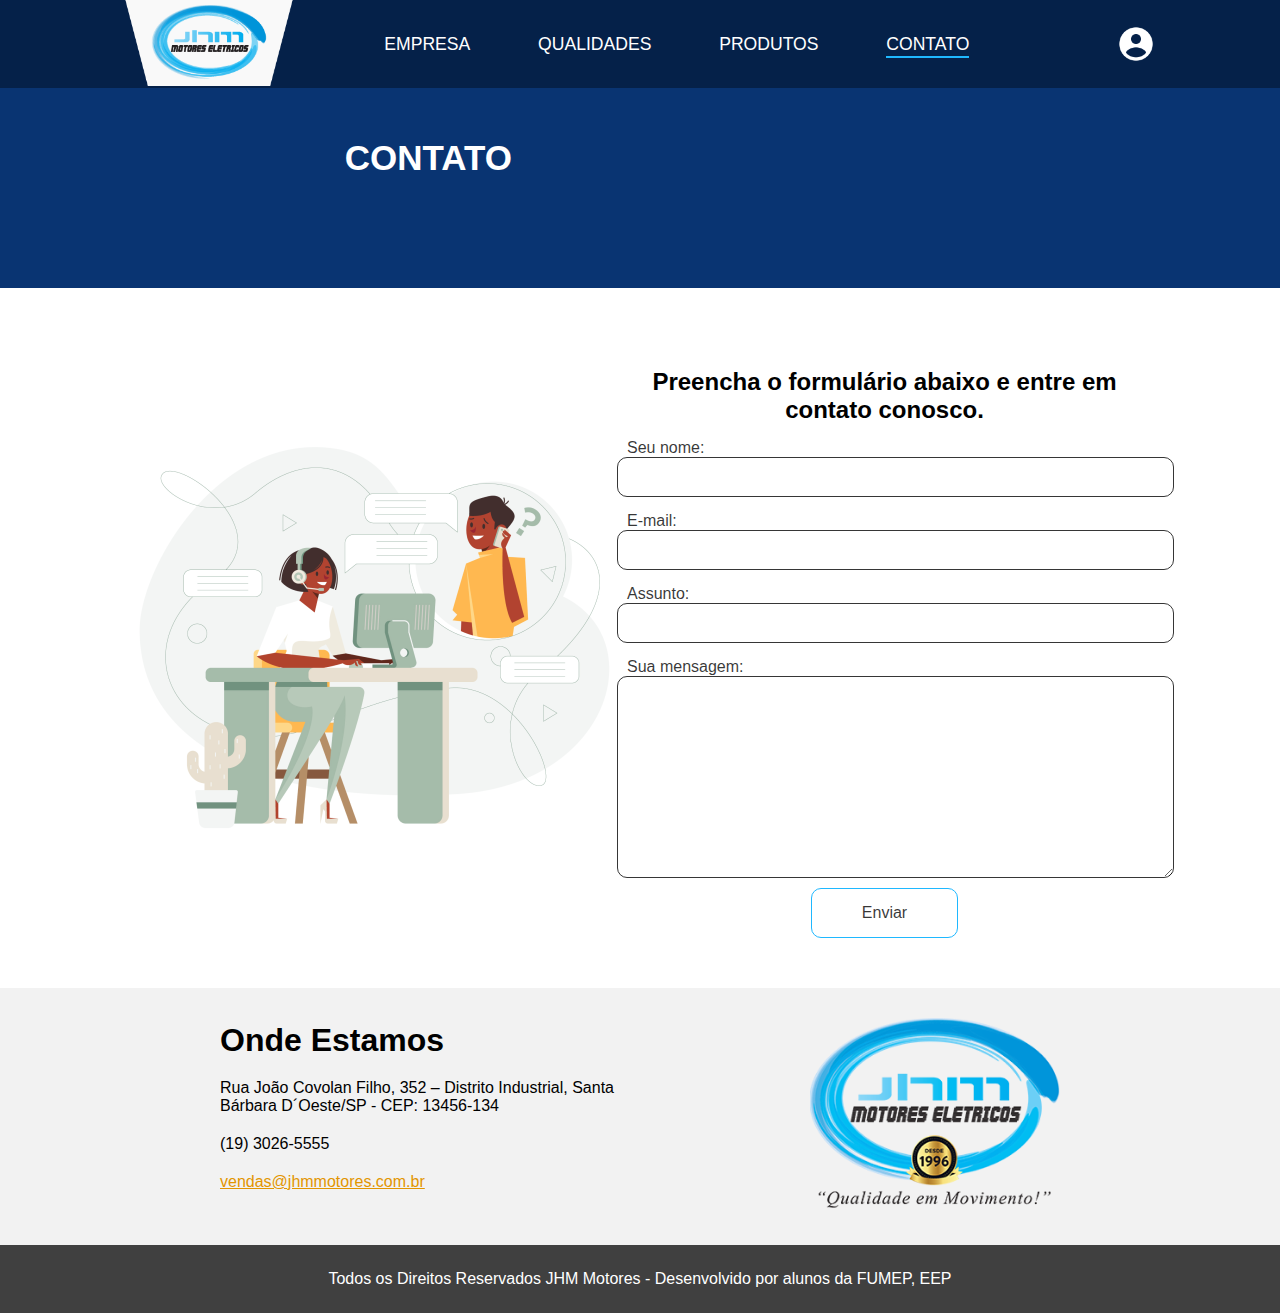
<file: contato.html>
<!DOCTYPE html>
<html lang="pt-br">
<head>
    <meta charset="UTF-8">
    <meta name="viewport" content="width=device-width, initial-scale=1.0">
    <link rel="shortcut icon" href="assets/img/jhm-icon.ico" type="image/x-icon">
    <link rel="stylesheet" href="assets/css/contato.css">
    <title>JHM | QUALIDADES</title>
</head>
<body>
    <header>
        <nav class="nav-bar">
            <div class="logo">
                <a href="homepage.html"><img src="assets/img/jhm-logo-branco.png" alt="Logo JHM"></a>
            </div>

            <div class="nav-list">
                <ul>
                    <li class="nav-item"><a href="empresa.html" class="nav-link">EMPRESA</a></li>
                    <li class="nav-item"><a href="qualidade.html" class="nav-link">QUALIDADES</a></li>
                    <li class="nav-item"><a href="produtos.html" class="nav-link">PRODUTOS</a></li>
                    <li class="nav-item" id="ativo"><a href="contato.html" class="nav-link">CONTATO</a></li>
                </ul>
            </div>

            <input type="checkbox" name="" id="menu-hamburguer" onclick="menuAparecer()">

            <label for="menu-hamburguer">
                <div id="menu-icon">
                    <span class="hamburguer"></span>
                </div>
            </label>

            <div class="nav-profile">
                <a href="minhaconta.html"><img src="assets/img/perfil.png" alt="Perfil"></a>
            </div>
        </nav>

        <div class="menu-mobile">
            <div class="nav-profile">
                <a href="minhaconta.html"><img src="assets/img/perfil.png" alt="Perfil"></a>
            </div>
            
            <ul>
                <li class="nav-item"><a href="empresa.html" class="nav-link">EMPRESA</a></li>
                <li class="nav-item"><a href="qualidade.html" class="nav-link">QUALIDADES</a></li>
                <li class="nav-item"><a href="produtos.html" class="nav-link">PRODUTOS</a></li>
                <li class="nav-item"><a href="contato.html" class="nav-link">CONTATO</a></li>
            </ul>
        </div>
    </header>
    <section class="secao-head-pagina">
        <div class="secao-linha-branca">
            <h1>CONTATO</h1>
            <hr>
            <p>Fale com a JHM Motores</p>
        </div>
        <div class="secao-linha-azul">
            <hr>
        </div>
    </section>
    <main>
        <div id="imagem-div">
            <img src="assets/img/desenhocontato.png" alt="Desenho Contato">
        </div>
        <div class="container">
            <div id="container-titulo">
                <h2>Preencha o formulário abaixo e entre em contato conosco.</h2>
            </div>
            <div id="container-inputs">
                <form action="#" method="get">
                    <p class="form-group">
                        <label for="iname" class="form-label">Seu nome:</label>
                        <input type="text" name="name" id="iname" class="form-input" required>
                    </p>
                    <p class="form-group">
                        <label for="iemail" class="form-label">E-mail:</label>
                        <input type="email" name="email" id="iemail" class="form-input" required>
                    </p>
                    <p class="form-group">
                        <label for="iassunto" class="form-label">Assunto:</label>
                        <input type="text" name="assunto" id="iassunto" class="form-input" required>
                    </p>
                    <p class="form-group">
                        <label for="imsg" class="form-label">Sua mensagem:</label>
                        <textarea name="msg" id="imsg" cols="30" rows="10" class="form-input"></textarea>
                    </p>
                </form>
            </div>
            <div id="container-buttom">
                <a href="#"><input type="button" value="Enviar"></a>
            </div>
        </div>
    </main>
    <footer>
        <section class="footer-grid">
            <div class="footer-grid-onde">
                <h2>Onde Estamos</h2>
                <p>Rua João Covolan Filho, 352 – Distrito Industrial, Santa Bárbara D´Oeste/SP - CEP: 13456-134</p>
                <p>(19) 3026-5555</p>
                <p><a href="mailto:vendas@jhmmotores.com.br">vendas@jhmmotores.com.br</a></p>
            </div>
            <div class="footer-grid-img">
                <img src="assets/img/jhm-logo-96.png" alt="Logo JHM Motores">
            </div>
        </section>
        <div class="direitos">
            <p class="direitos-p">Todos os Direitos Reservados  JHM Motores - Desenvolvido por alunos da <a href="">FUMEP, EEP</a></p>
        </div>
    </footer>
    <script src="assets/js/script.js"></script>
</body>
</html>
</file>
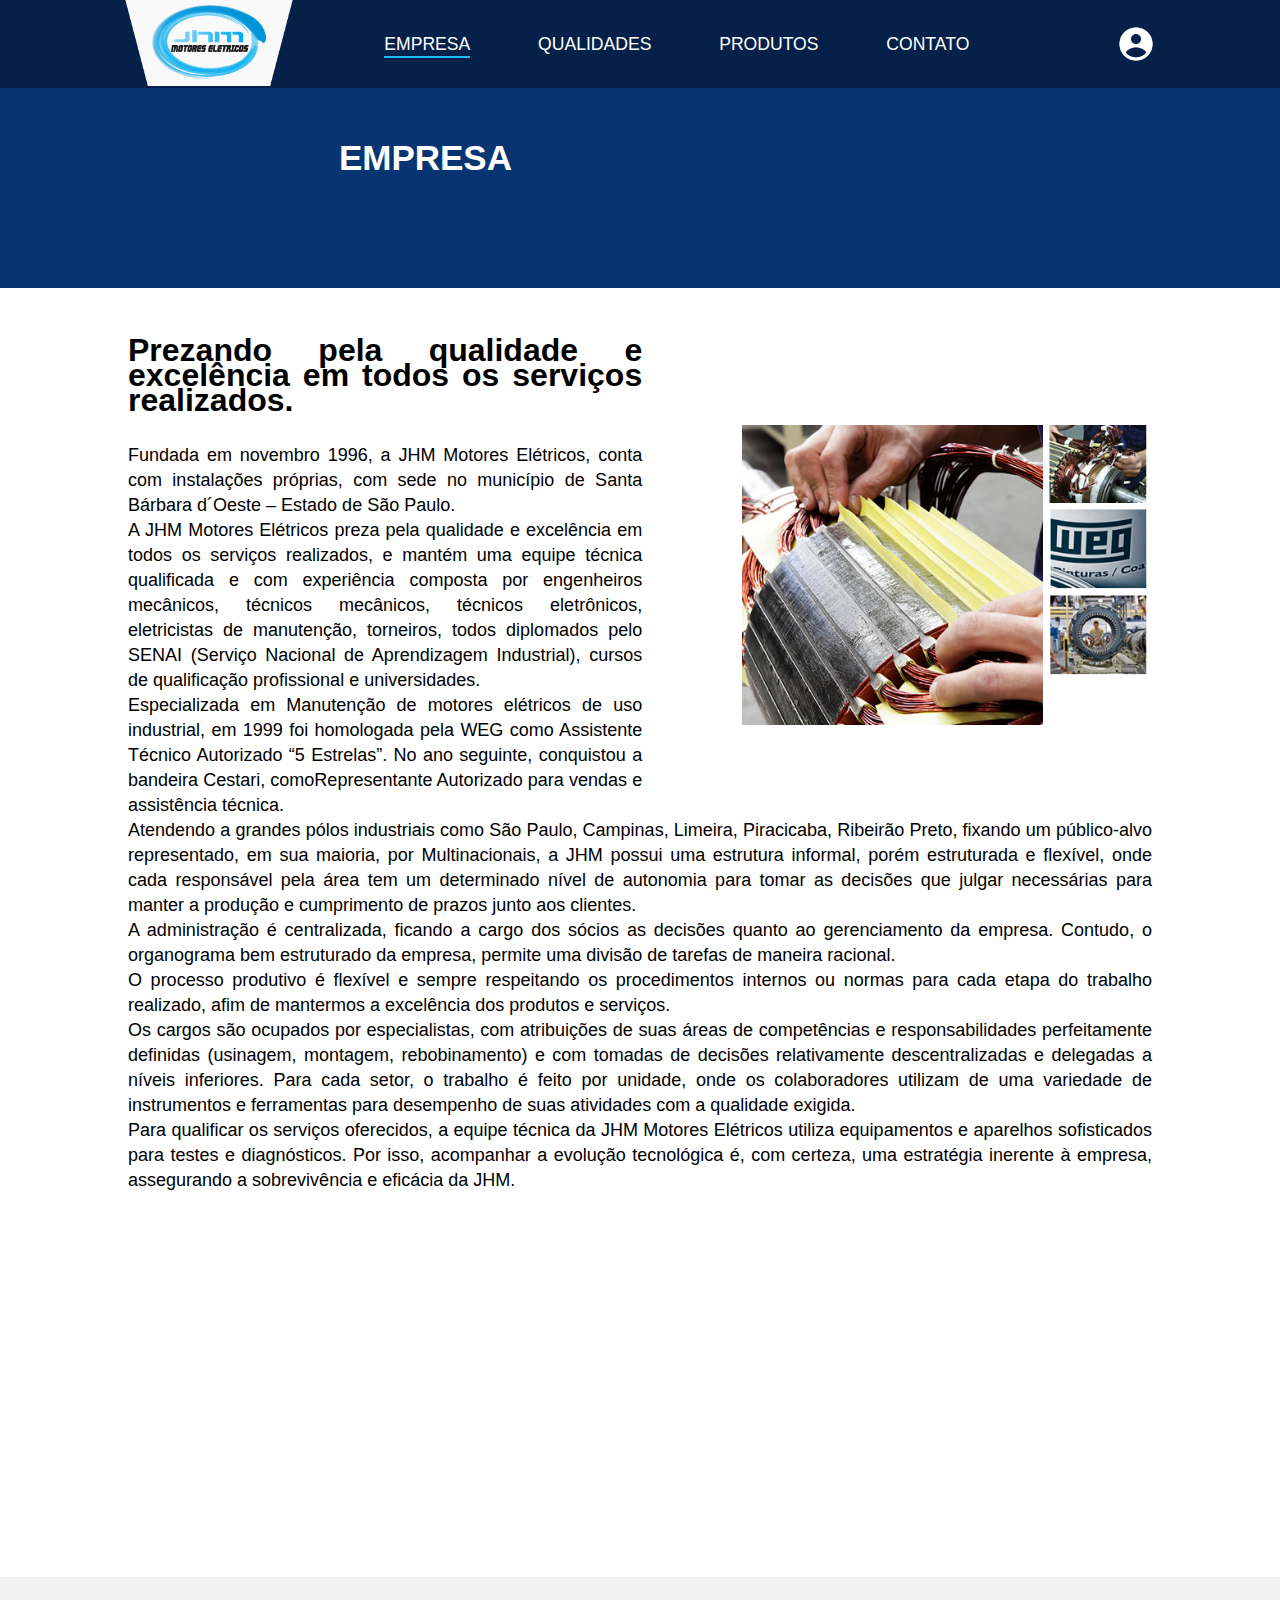
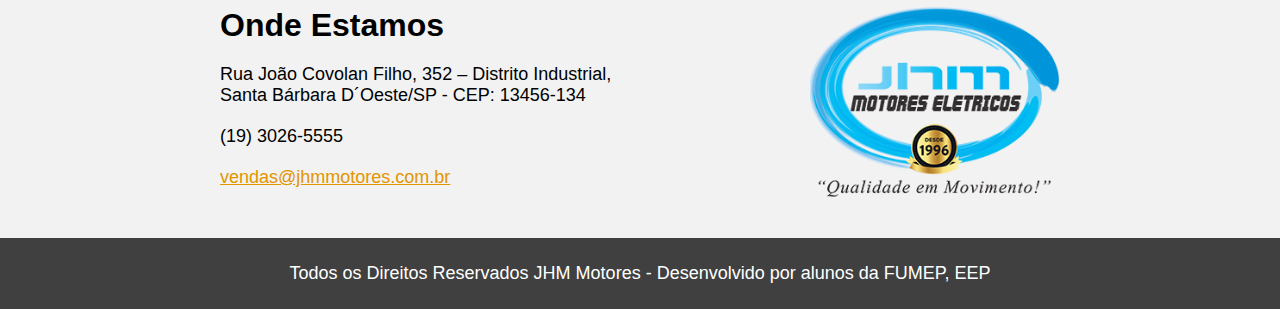
<file: empresa.html>
<!DOCTYPE html>
<html lang="pt-br">
<head>
    <meta charset="UTF-8">
    <meta name="viewport" content="width=device-width, initial-scale=1.0">
    <link rel="shortcut icon" href="assets/img/jhm-icon.ico" type="image/x-icon">
    <link rel="stylesheet" href="assets/css/empresa.css">
    <title>JHM | EMPRESA</title>
</head>
<body>
    <header>
        <nav class="nav-bar">
            <div class="logo">
                <a href="homepage.html"><img src="assets/img/jhm-logo-branco.png" alt="Logo JHM"></a>
            </div>

            <div class="nav-list">
                <ul>
                    <li class="nav-item" id="ativo"><a href="empresa.html" class="nav-link">EMPRESA</a></li>
                    <li class="nav-item"><a href="qualidade.html" class="nav-link">QUALIDADES</a></li>
                    <li class="nav-item"><a href="produtos.html" class="nav-link">PRODUTOS</a></li>
                    <li class="nav-item"><a href="contato.html" class="nav-link">CONTATO</a></li>
                </ul>
            </div>

            <input type="checkbox" name="" id="menu-hamburguer" onclick="menuAparecer()">

            <label for="menu-hamburguer">
                <div id="menu-icon">
                    <span class="hamburguer"></span>
                </div>
            </label>

            <div class="nav-profile">
                <a href="minhaconta.html"><img src="assets/img/perfil.png" alt="Perfil"></a>
            </div>
        </nav>

        <div class="menu-mobile">
            <div class="nav-profile">
                <a href="minhaconta.html"><img src="assets/img/perfil.png" alt="Perfil"></a>
            </div>
            
            <ul>
                <li class="nav-item"><a href="empresa.html" class="nav-link">EMPRESA</a></li>
                <li class="nav-item"><a href="qualidade.html" class="nav-link">QUALIDADES</a></li>
                <li class="nav-item"><a href="produtos.html" class="nav-link">PRODUTOS</a></li>
                <li class="nav-item"><a href="contato.html" class="nav-link">CONTATO</a></li>
            </ul>
        </div>
    </header>
    <section class="secao-head-pagina">
        <div class="secao-linha-branca">
            <h1>EMPRESA</h1>
            <hr>
            <p>Qualidade e Excelência em Serviços</p>
        </div>
        <div class="secao-linha-azul">
            <hr>
        </div>
    </section>
    <main>
        <section class="container">
            <div class="txt-img">
                <div class="txt1">
                    <h2>Prezando pela qualidade e excelência em todos os serviços realizados.</h2>
                    <p>Fundada em novembro 1996, a JHM Motores Elétricos, conta com instalações próprias, com sede no município de Santa Bárbara d´Oeste – Estado de São Paulo.</p>
                    <p>A JHM Motores Elétricos preza pela qualidade e excelência em todos os serviços realizados, e mantém uma equipe técnica qualificada e com experiência composta por engenheiros mecânicos, técnicos mecânicos, técnicos eletrônicos, eletricistas de manutenção, torneiros, todos diplomados pelo SENAI (Serviço Nacional de Aprendizagem Industrial), cursos de qualificação profissional e universidades.</p>
                    <p>Especializada em Manutenção de motores elétricos de uso industrial, em 1999 foi homologada pela WEG como Assistente Técnico Autorizado “5 Estrelas”. No ano seguinte, conquistou a bandeira Cestari, comoRepresentante Autorizado para vendas e assistência técnica.</p>
                </div>

                <div class="img">
                    <img src="assets/img/foto-com-miniaturas.jpg" alt="Foto motor com miniatura">
                </div>
            </div>
            <div class="txt2">
                <p>Atendendo a grandes pólos industriais como São Paulo, Campinas, Limeira, Piracicaba, Ribeirão Preto, fixando um público-alvo representado, em sua maioria, por Multinacionais, a JHM possui uma estrutura informal, porém estruturada e flexível, onde cada responsável pela área tem um determinado nível de autonomia para tomar as decisões que julgar necessárias para manter a produção e cumprimento de prazos junto aos clientes.</p>
                <p>A administração é centralizada, ficando a cargo dos sócios as decisões quanto ao gerenciamento da empresa. Contudo, o organograma bem estruturado da empresa, permite uma divisão de tarefas de maneira racional.</p>
                <p>O processo produtivo é flexível e sempre respeitando os procedimentos internos ou normas para cada etapa do trabalho realizado, afim de mantermos a excelência dos produtos e serviços.</p>
                <p>Os cargos são ocupados por especialistas, com atribuições de suas áreas de competências e responsabilidades perfeitamente definidas (usinagem, montagem, rebobinamento) e com tomadas de decisões relativamente descentralizadas e delegadas a níveis inferiores. Para cada setor, o trabalho é feito por unidade, onde os colaboradores utilizam de uma variedade de instrumentos e ferramentas para desempenho de suas atividades com a qualidade exigida.</p>
                <p>Para qualificar os serviços oferecidos, a equipe técnica da JHM Motores Elétricos utiliza equipamentos e aparelhos sofisticados para testes e diagnósticos. Por isso, acompanhar a evolução tecnológica é, com certeza, uma estratégia inerente à empresa, assegurando a sobrevivência e eficácia da JHM.</p>
            </div>
        </section>

        <div class="googlemaps">
            <iframe src="https://www.google.com/maps/embed?pb=!1m14!1m8!1m3!1d14716.555500289469!2d-47.3778458!3d-22.7602269!3m2!1i1024!2i768!4f13.1!3m3!1m2!1s0x94c89c047dd71085%3A0x413c290a58824b9f!2sJHM%20Motores%20El%C3%A9tricos!5e0!3m2!1spt-BR!2sbr!4v1700877346878!5m2!1spt-BR!2sbr" width="80%" height="300" style="border:0;" allowfullscreen="" loading="lazy" referrerpolicy="no-referrer-when-downgrade"></iframe>
        </div>

    </main>
    <footer>
        <section class="footer-grid">
            <div class="footer-grid-onde">
                <h2>Onde Estamos</h2>
                <p>Rua João Covolan Filho, 352 – Distrito Industrial, Santa Bárbara D´Oeste/SP - CEP: 13456-134</p>
                <p>(19) 3026-5555</p>
                <p><a href="mailto:vendas@jhmmotores.com.br">vendas@jhmmotores.com.br</a></p>
            </div>
            <div class="footer-grid-img">
                <img src="assets/img/jhm-logo-96.png" alt="Logo JHM Motores">
            </div>
        </section>
        <div class="direitos">
            <p class="direitos-p">Todos os Direitos Reservados  JHM Motores - Desenvolvido por alunos da <a href="">FUMEP, EEP</a></p>
        </div>
    </footer>
    <script src="assets/js/script.js"></script>
</body>
</html>
</file>
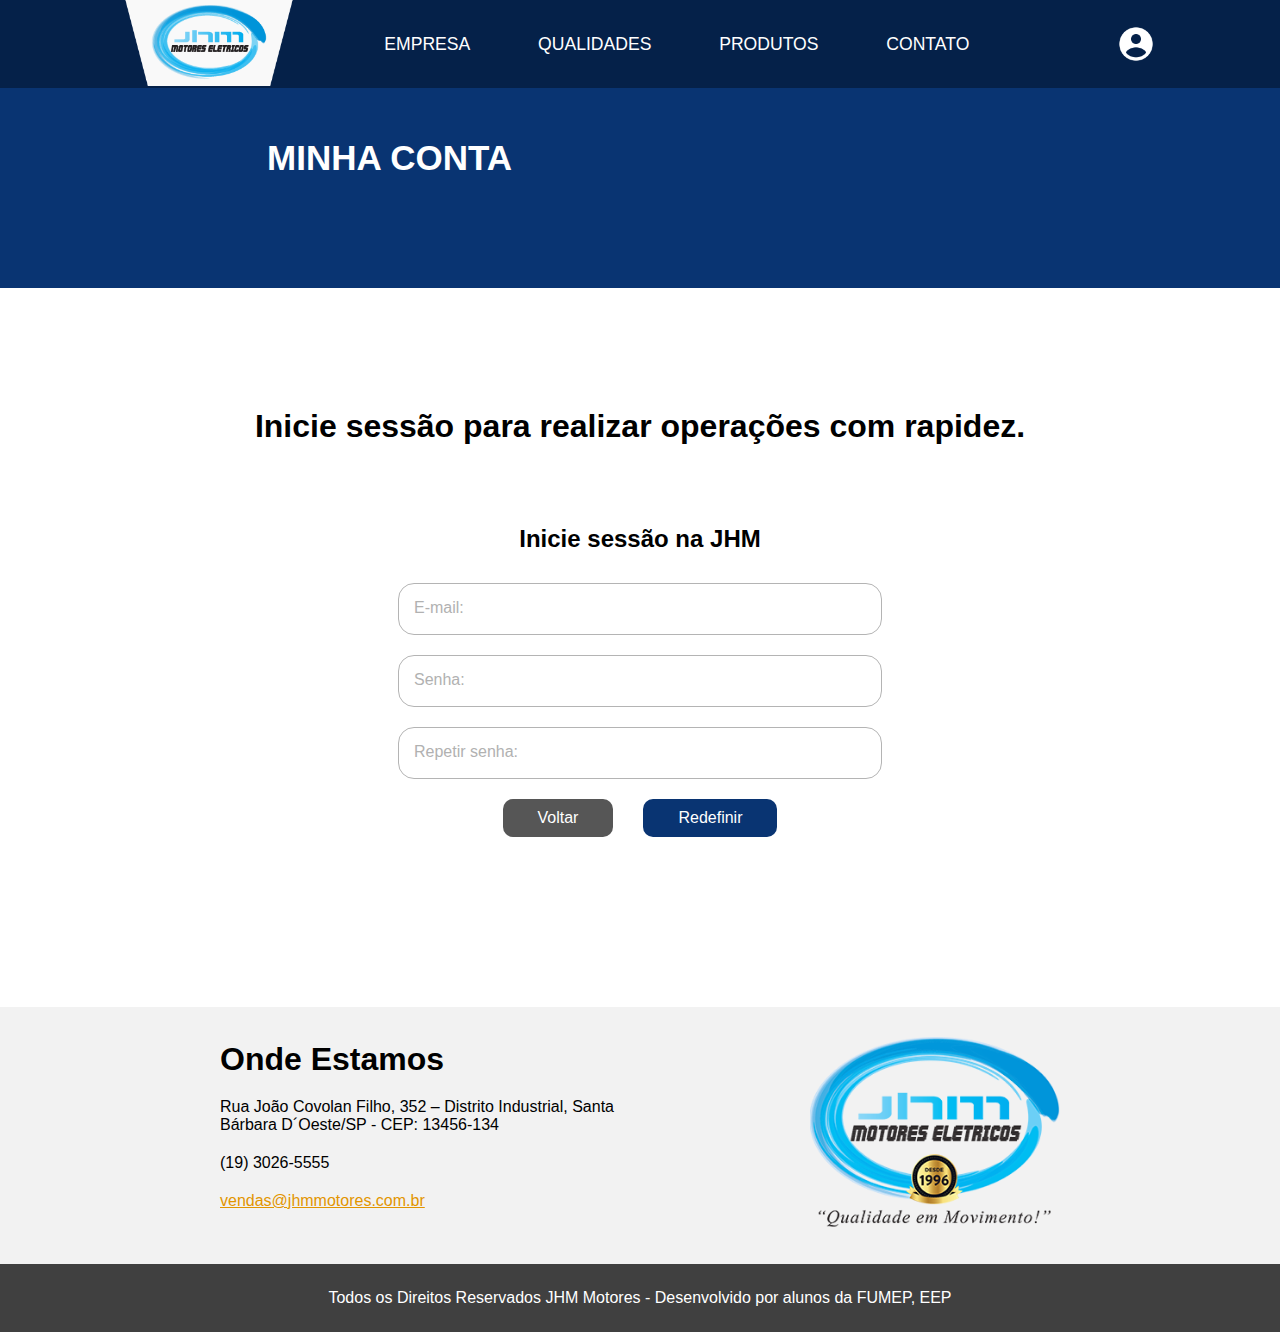
<file: esqueci-senha.html>
<!DOCTYPE html>
<html lang="pt-br">
<head>
    <meta charset="UTF-8">
    <meta name="viewport" content="width=device-width, initial-scale=1.0">
    <link rel="shortcut icon" href="assets/img/jhm-icon.ico" type="image/x-icon">
    <link rel="stylesheet" href="assets/css/iniciar-sessao.css">
    <title>JHM | MINHA CONTA</title>
</head>
<body>
    <header>
        <nav class="nav-bar">
            <div class="logo">
                <a href="homepage.html"><img src="assets/img/jhm-logo-branco.png" alt="Logo JHM"></a>
            </div>

            <div class="nav-list">
                <ul>
                    <li class="nav-item"><a href="empresa.html" class="nav-link">EMPRESA</a></li>
                    <li class="nav-item"><a href="qualidade.html" class="nav-link">QUALIDADES</a></li>
                    <li class="nav-item"><a href="produtos.html" class="nav-link">PRODUTOS</a></li>
                    <li class="nav-item"><a href="contato.html" class="nav-link">CONTATO</a></li>
                </ul>
            </div>

            <input type="checkbox" name="" id="menu-hamburguer" onclick="menuAparecer()">

            <label for="menu-hamburguer">
                <div id="menu-icon">
                    <span class="hamburguer"></span>
                </div>
            </label>

            <div class="nav-profile">
                <a href="minhaconta.html"><img src="assets/img/perfil.png" alt="Perfil"></a>
            </div>
        </nav>

        <div class="menu-mobile">
            <div class="nav-profile">
                <a href="minhaconta.html"><img src="assets/img/perfil.png" alt="Perfil"></a>
            </div>
            
            <ul>
                <li class="nav-item"><a href="empresa.html" class="nav-link">EMPRESA</a></li>
                <li class="nav-item"><a href="qualidade.html" class="nav-link">QUALIDADES</a></li>
                <li class="nav-item"><a href="produtos.html" class="nav-link">PRODUTOS</a></li>
                <li class="nav-item"><a href="contato.html" class="nav-link">CONTATO</a></li>
            </ul>
        </div>
    </header>
    <section class="secao-head-pagina">
        <div class="secao-linha-branca">
            <h1>MINHA CONTA</h1>
            <hr>
            <p>Crie ou entre em sua conta JHM!</p>
        </div>
        <div class="secao-linha-azul">
            <hr>
        </div>
    </section>
    <main>
        <div class="main-all">
            <div class="main-all-titulo">
                <h1>Inicie sessão para realizar operações com rapidez.</h1>
            </div>

            <div class="main-all-form">
                <h2>Inicie sessão na JHM</h2>
                <form action="cadastro.php" method="post" autocomplete="on">
                    <p class="form-group">
                        <input type="email" name="email" id="iemail" class="form-input" required>
                        <label for="iemail" class="form-label">E-mail:</label>
                    </p>
                    <p class="form-group">
                        <input type="password" name="senha" id="isenha" class="form-input" required>
                        <label for="isenha" class="form-label">Senha:</label>
                    </p>
                    <p class="form-group">
                        <input type="password" name="repsenha" id="irepsenha" class="form-input" required>
                        <label for="irepsenha" class="form-label">Repetir senha:</label>
                    </p>
                </form>
            </div>
            <div class="main-all-button" class="container">
                <a href="iniciar-sessao.html"><input type="button" value="Voltar"></a>
                <input type="submit" value="Redefinir">
            </div>
        </div>
    </main>
    <footer>
        <section class="footer-grid">
            <div class="footer-grid-onde">
                <h2>Onde Estamos</h2>
                <p>Rua João Covolan Filho, 352 – Distrito Industrial, Santa Bárbara D´Oeste/SP - CEP: 13456-134</p>
                <p>(19) 3026-5555</p>
                <p><a href="mailto:vendas@jhmmotores.com.br">vendas@jhmmotores.com.br</a></p>
            </div>
            <div class="footer-grid-img">
                <img src="assets/img/jhm-logo-96.png" alt="Logo JHM Motores">
            </div>
        </section>
        <div class="direitos">
            <p class="direitos-p">Todos os Direitos Reservados  JHM Motores - Desenvolvido por alunos da <a href="">FUMEP, EEP</a></p>
        </div>
    </footer>
    <script src="assets/js/script.js"></script>
</body>
</html>
</file>
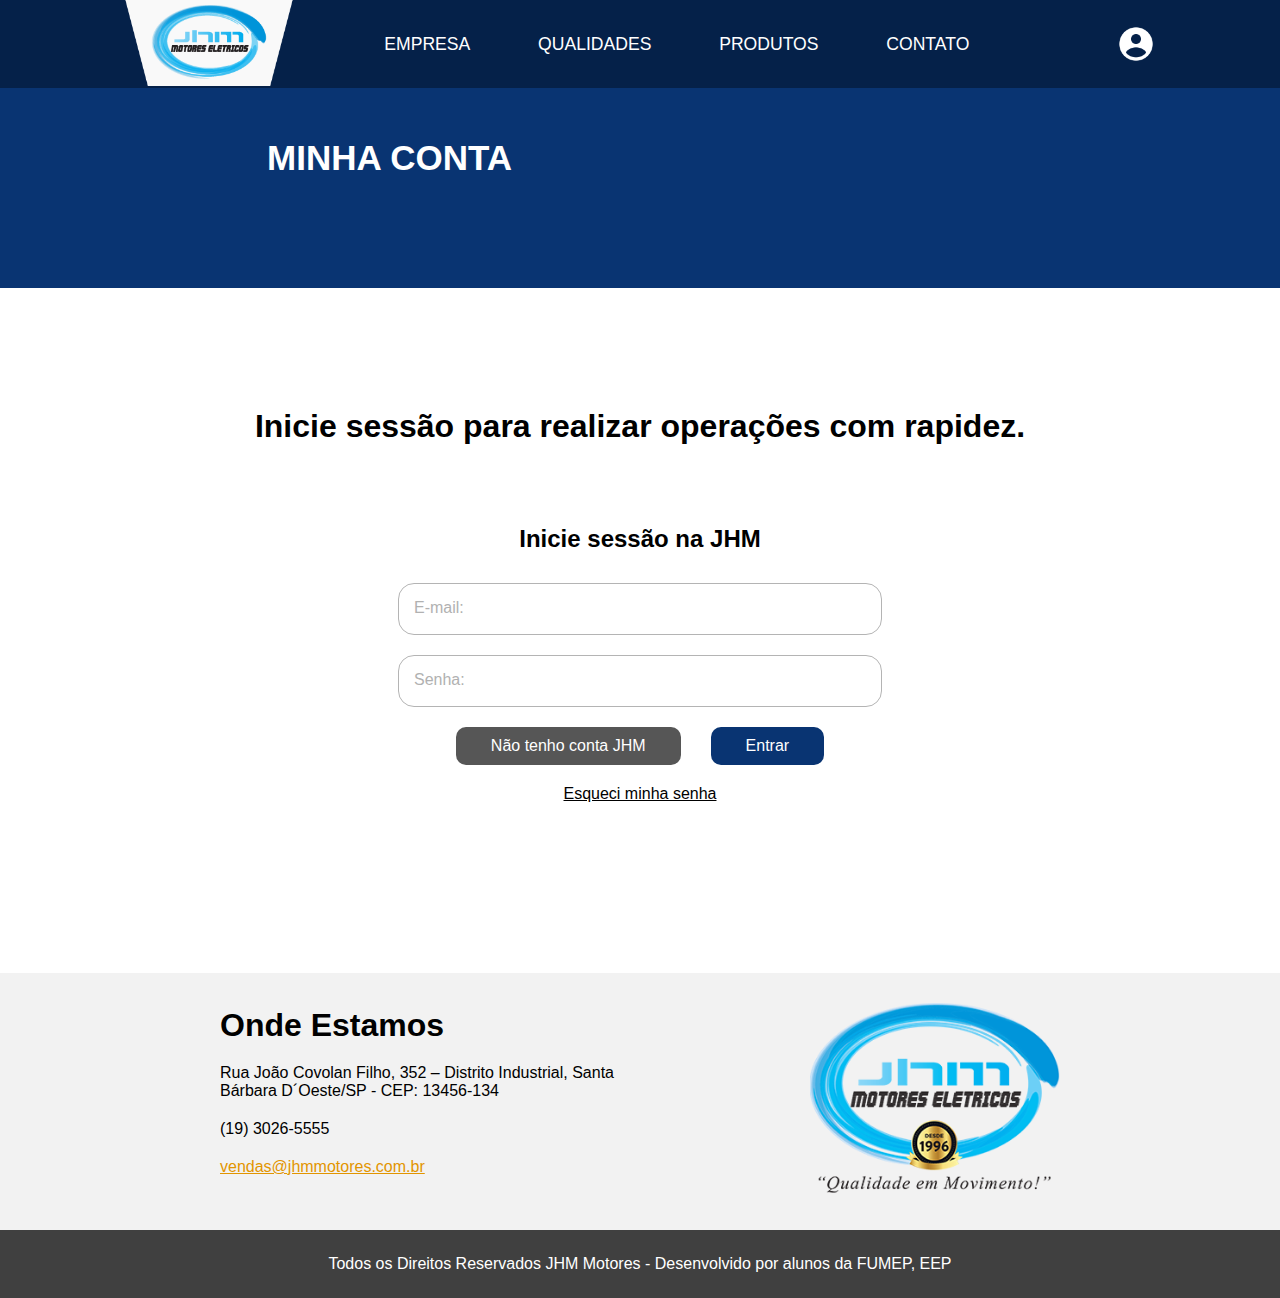
<file: iniciar-sessao.html>
<!DOCTYPE html>
<html lang="pt-br">
<head>
    <meta charset="UTF-8">
    <meta name="viewport" content="width=device-width, initial-scale=1.0">
    <link rel="shortcut icon" href="assets/img/jhm-icon.ico" type="image/x-icon">
    <link rel="stylesheet" href="assets/css/iniciar-sessao.css">
    <title>JHM | MINHA CONTA</title>
</head>
<body>
    <header>
        <nav class="nav-bar">
            <div class="logo">
                <a href="homepage.html"><img src="assets/img/jhm-logo-branco.png" alt="Logo JHM"></a>
            </div>

            <div class="nav-list">
                <ul>
                    <li class="nav-item"><a href="empresa.html" class="nav-link">EMPRESA</a></li>
                    <li class="nav-item"><a href="qualidade.html" class="nav-link">QUALIDADES</a></li>
                    <li class="nav-item"><a href="produtos.html" class="nav-link">PRODUTOS</a></li>
                    <li class="nav-item"><a href="contato.html" class="nav-link">CONTATO</a></li>
                </ul>
            </div>

            <input type="checkbox" name="" id="menu-hamburguer" onclick="menuAparecer()">

            <label for="menu-hamburguer">
                <div id="menu-icon">
                    <span class="hamburguer"></span>
                </div>
            </label>

            <div class="nav-profile">
                <a href="minhaconta.html"><img src="assets/img/perfil.png" alt="Perfil"></a>
            </div>
        </nav>

        <div class="menu-mobile">
            <div class="nav-profile">
                <a href="minhaconta.html"><img src="assets/img/perfil.png" alt="Perfil"></a>
            </div>
            
            <ul>
                <li class="nav-item"><a href="empresa.html" class="nav-link">EMPRESA</a></li>
                <li class="nav-item"><a href="qualidade.html" class="nav-link">QUALIDADES</a></li>
                <li class="nav-item"><a href="produtos.html" class="nav-link">PRODUTOS</a></li>
                <li class="nav-item"><a href="contato.html" class="nav-link">CONTATO</a></li>
            </ul>
        </div>
    </header>
    <section class="secao-head-pagina">
        <div class="secao-linha-branca">
            <h1>MINHA CONTA</h1>
            <hr>
            <p>Crie ou entre em sua conta JHM!</p>
        </div>
        <div class="secao-linha-azul">
            <hr>
        </div>
    </section>
    <main>
        <div class="main-all">
            <div class="main-all-titulo">
                <h1>Inicie sessão para realizar operações com rapidez.</h1>
            </div>

            <div class="main-all-form">
                <h2>Inicie sessão na JHM</h2>
                <form action="cadastro.php" method="post" autocomplete="on">
                    <p class="form-group">
                        <input type="email" name="email" id="iemail" class="form-input" required>
                        <label for="iemail" class="form-label">E-mail:</label>
                    </p>
                    <p class="form-group">
                        <input type="password" name="senha" id="isenha" class="form-input" required>
                        <label for="isenha" class="form-label">Senha:</label>
                    </p>
                </form>
            </div>
            <div class="main-all-button" class="container">
                <a href="minhaconta.html"><input type="button" value="Não tenho conta JHM"></a>
                <input type="submit" value="Entrar">
            </div>
            <div id="esqueci-senha">
                <a href="esqueci-senha.html">Esqueci minha senha</a>
            </div>
        </div>
    </main>
    <footer>
        <section class="footer-grid">
            <div class="footer-grid-onde">
                <h2>Onde Estamos</h2>
                <p>Rua João Covolan Filho, 352 – Distrito Industrial, Santa Bárbara D´Oeste/SP - CEP: 13456-134</p>
                <p>(19) 3026-5555</p>
                <p><a href="mailto:vendas@jhmmotores.com.br">vendas@jhmmotores.com.br</a></p>
            </div>
            <div class="footer-grid-img">
                <img src="assets/img/jhm-logo-96.png" alt="Logo JHM Motores">
            </div>
        </section>
        <div class="direitos">
            <p class="direitos-p">Todos os Direitos Reservados  JHM Motores - Desenvolvido por alunos da <a href="">FUMEP, EEP</a></p>
        </div>
    </footer>
    <script src="assets/js/script.js"></script>
</body>
</html>
</file>
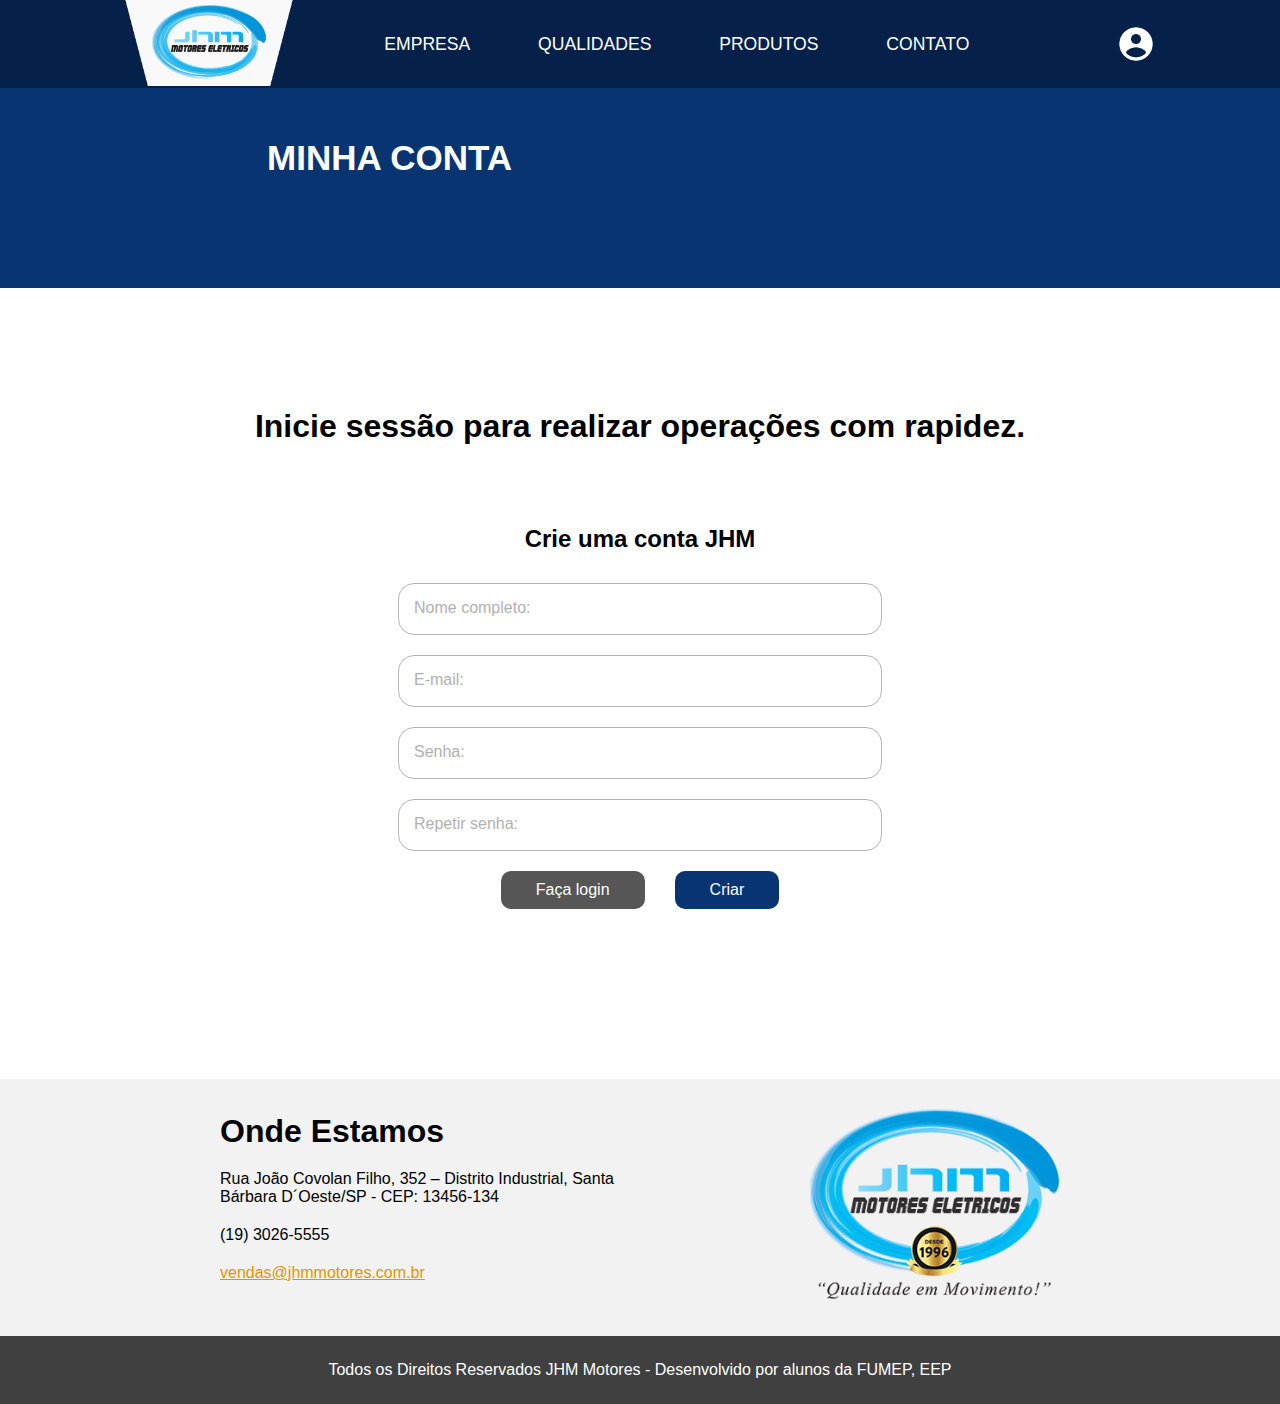
<file: minhaconta.html>
<!DOCTYPE html>
<html lang="pt-br">
<head>
    <meta charset="UTF-8">
    <meta name="viewport" content="width=device-width, initial-scale=1.0">
    <link rel="shortcut icon" href="assets/img/jhm-icon.ico" type="image/x-icon">
    <link rel="stylesheet" href="assets/css/minhaconta.css">
    <title>JHM | MINHA CONTA</title>
</head>
<body>
    <header>
        <nav class="nav-bar">
            <div class="logo">
                <a href="homepage.html"><img src="assets/img/jhm-logo-branco.png" alt="Logo JHM"></a>
            </div>

            <div class="nav-list">
                <ul>
                    <li class="nav-item"><a href="empresa.html" class="nav-link">EMPRESA</a></li>
                    <li class="nav-item"><a href="qualidade.html" class="nav-link">QUALIDADES</a></li>
                    <li class="nav-item"><a href="produtos.html" class="nav-link">PRODUTOS</a></li>
                    <li class="nav-item"><a href="contato.html" class="nav-link">CONTATO</a></li>
                </ul>
            </div>

            <input type="checkbox" name="" id="menu-hamburguer" onclick="menuAparecer()">

            <label for="menu-hamburguer">
                <div id="menu-icon">
                    <span class="hamburguer"></span>
                </div>
            </label>

            <div class="nav-profile">
                <a href="minhaconta.html"><img src="assets/img/perfil.png" alt="Perfil"></a>
            </div>
        </nav>

        <div class="menu-mobile">
            <div class="nav-profile">
                <a href="minhaconta.html"><img src="assets/img/perfil.png" alt="Perfil"></a>
            </div>
            
            <ul>
                <li class="nav-item"><a href="empresa.html" class="nav-link">EMPRESA</a></li>
                <li class="nav-item"><a href="qualidade.html" class="nav-link">QUALIDADES</a></li>
                <li class="nav-item"><a href="produtos.html" class="nav-link">PRODUTOS</a></li>
                <li class="nav-item"><a href="contato.html" class="nav-link">CONTATO</a></li>
            </ul>
        </div>
    </header>
    <section class="secao-head-pagina">
        <div class="secao-linha-branca">
            <h1>MINHA CONTA</h1>
            <hr>
            <p>Crie ou entre em sua conta JHM!</p>
        </div>
        <div class="secao-linha-azul">
            <hr>
        </div>
    </section>
    <main>
        <div class="main-all">
            <div class="main-all-titulo">
                <h1>Inicie sessão para realizar operações com rapidez.</h1>
            </div>

            <div class="main-all-form">
                <h2>Crie uma conta JHM</h2>
                <form action="cadastro.php" method="post" autocomplete="on">

                    <p class="form-group">
                        <input type="text" name="nome" id="inome" class="form-input" required>
                        <label for="inome" class="form-label">Nome completo:</label>
                    </p>
        
                    <p class="form-group">
                        <input type="email" name="email" id="iemail" class="form-input" required>
                        <label for="iemail" class="form-label">E-mail:</label>
                    </p>
                    <p class="form-group">
                        <input type="password" name="senha" id="isenha" class="form-input" required>
                        <label for="isenha" class="form-label">Senha:</label>
                    </p>
                    <p class="form-group">
                        <input type="password" name="repsenha" id="irepsenha" class="form-input" required>
                        <label for="irepsenha" class="form-label">Repetir senha:</label>
                    </p>
                </form>
            </div>
            <div class="main-all-button" class="container">
                <a href="iniciar-sessao.html"><input type="button" value="Faça login"></a>
                <input type="submit" value="Criar">
            </div>
        </div>
    </main>
    <footer>
        <section class="footer-grid">
            <div class="footer-grid-onde">
                <h2>Onde Estamos</h2>
                <p>Rua João Covolan Filho, 352 – Distrito Industrial, Santa Bárbara D´Oeste/SP - CEP: 13456-134</p>
                <p>(19) 3026-5555</p>
                <p><a href="mailto:vendas@jhmmotores.com.br">vendas@jhmmotores.com.br</a></p>
            </div>
            <div class="footer-grid-img">
                <img src="assets/img/jhm-logo-96.png" alt="Logo JHM Motores">
            </div>
        </section>
        <div class="direitos">
            <p class="direitos-p">Todos os Direitos Reservados  JHM Motores - Desenvolvido por alunos da <a href="">FUMEP, EEP</a></p>
        </div>
    </footer>
    <script src="assets/js/script.js"></script>
</body>
</html>
</file>
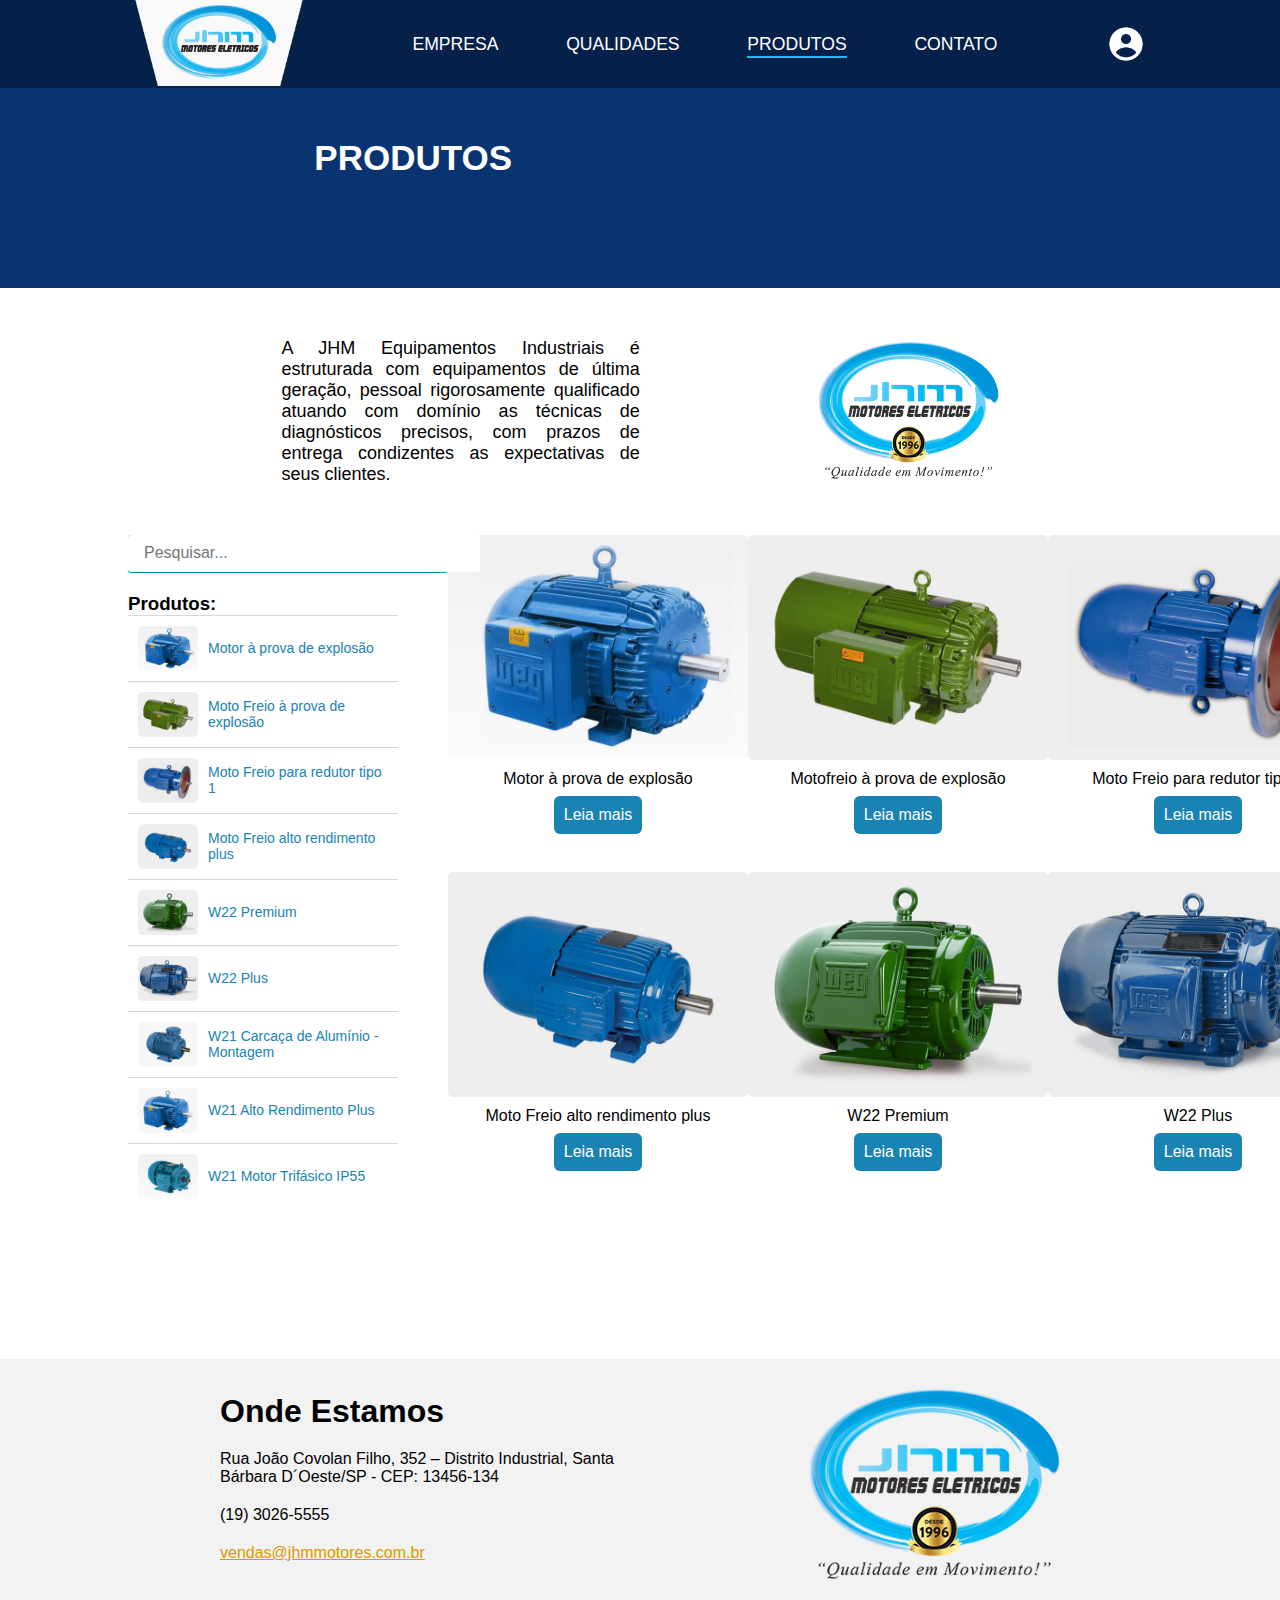
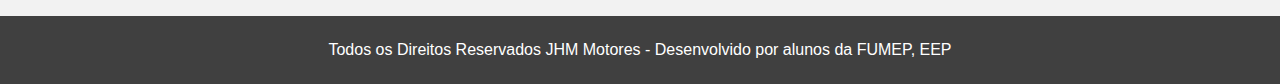
<file: produtos.html>
<!DOCTYPE html>
<html lang="pt-br">
<head>
    <meta charset="UTF-8">
    <meta name="viewport" content="width=device-width, initial-scale=1.0">
    <link rel="shortcut icon" href="assets/img/jhm-icon.ico" type="image/x-icon">
    <link href="https://fonts.googleapis.com/icon?family=Material+Icons" rel="stylesheet">
    <link rel="stylesheet" href="assets/css/produtos.css">
    <title>JHM | PRODUTOS</title>
</head>
<body>
    <header>
        <nav class="nav-bar">
            <div class="logo">
                <a href="homepage.html"><img src="assets/img/jhm-logo-branco.png" alt="Logo JHM"></a>
            </div>

            <div class="nav-list">
                <ul>
                    <li class="nav-item"><a href="empresa.html" class="nav-link">EMPRESA</a></li>
                    <li class="nav-item"><a href="qualidade.html" class="nav-link">QUALIDADES</a></li>
                    <li class="nav-item" id="ativo"><a href="produtos.html" class="nav-link">PRODUTOS</a></li>
                    <li class="nav-item"><a href="contato.html" class="nav-link">CONTATO</a></li>
                </ul>
            </div>

            <input type="checkbox" name="" id="menu-hamburguer" onclick="menuAparecer()">

            <label for="menu-hamburguer">
                <div id="menu-icon">
                    <span class="hamburguer"></span>
                </div>
            </label>

            <div class="nav-profile">
                <a href="minhaconta.html"><img src="assets/img/perfil.png" alt="Perfil"></a>
            </div>
        </nav>

        <div class="menu-mobile">
            <div class="nav-profile">
                <a href="minhaconta.html"><img src="assets/img/perfil.png" alt="Perfil"></a>
            </div>
            
            <ul>
                <li class="nav-item"><a href="empresa.html" class="nav-link">EMPRESA</a></li>
                <li class="nav-item"><a href="qualidade.html" class="nav-link">QUALIDADES</a></li>
                <li class="nav-item"><a href="produtos.html" class="nav-link">PRODUTOS</a></li>
                <li class="nav-item"><a href="contato.html" class="nav-link">CONTATO</a></li>
            </ul>
        </div>
    </header>
    
    <section class="secao-head-pagina">
        <div class="secao-linha-branca">
            <h1>PRODUTOS</h1>
            <hr>
            <p>Motores elétricos</p>
        </div>
        <div class="secao-linha-azul">
            <hr>
        </div>
    </section>
    <main>
        <section class="descricao">
            <p>A JHM Equipamentos Industriais é estruturada com equipamentos de última geração, pessoal rigorosamente qualificado atuando com domínio as técnicas de diagnósticos precisos, com prazos de entrega condizentes as expectativas de seus clientes.</p>
            <img src="assets/img/jhm-logo-96.png" alt="">
        </section>
        <section class="container">
            <div class="pesquisa">
                <form onsubmit="event.preventDefault();" role="search">
                    <label for="search">Pesquise por um motor</label>
                    <input id="search" type="search" placeholder="Pesquisar..." autofocus required />
                    <button type="submit"><p>Pesquisar</p></button>    
                </form>
                <div class="pesquisa-produtos">
                    <h3>Produtos:</h3>
                    <ul>
                        <li class="produto-item">
                            <a href="motor.html">
                                <img src="assets/img/motores/motor-a-prova-de-explosao.jpg" alt="Motor à prova de explosão">
                                <p>Motor à prova de explosão</p>
                            </a>
                        </li>
                        <li class="produto-item">
                            <a href="">
                                <img src="assets/img/motores/motor-freio-a-prova-de-explosao.jpg" alt="Moto Freio à prova de explosão">
                                <p>Moto Freio à prova de explosão</p>
                            </a>
                        </li>
                        <li class="produto-item">
                            <a href="">
                                <img src="assets/img/motores/motor-freio-redutor-tipo-1.jpg" alt="Moto Freio para redutor tipo 1">
                                <p>Moto Freio para redutor tipo 1</p>
                            </a>
                        </li>
                        <li class="produto-item">
                            <a href="">
                                <img src="assets/img/motores/motor-freio-alto-rendimento.jpg" alt="Moto Freio alto rendimento plus">
                                <p>Moto Freio alto rendimento plus</p>
                            </a>
                        </li>
                        <li class="produto-item">
                            <a href="">
                                <img src="assets/img/motores/w22-premium.jpg" alt="W22 Premium">
                                <p>W22 Premium</p>
                            </a>
                        </li>
                        <li class="produto-item">
                            <a href="">
                                <img src="assets/img/motores/w22-plus.jpg" alt="W22 Plus">
                                <p>W22 Plus</p>
                            </a>
                        </li>
                        <li class="produto-item">
                            <a href="">
                                <img src="assets/img/motores/w21-carcaca-de-aluminio-montagem.jpg" alt="W21 Carcaça de Alumínio - Montagem">
                                <p>W21 Carcaça de Alumínio - Montagem</p>
                            </a>
                        </li>
                        <li class="produto-item">
                            <a href="">
                                <img src="assets/img/motores/W21-alto-rendimento-plus-1.jpg" alt="W21 Alto Rendimento Plus">
                                <p>W21 Alto Rendimento Plus</p>
                            </a>
                        </li>
                        <li class="produto-item">
                            <a href="">
                                <img src="assets/img/motores/motor-w21-aluminio-multimontagem-weg.jpg" alt="W21 Motor Trifásico IP55">
                                <p>W21 Motor Trifásico IP55</p>
                            </a>
                        </li>
                    </ul>
                </div>
            </div>
            <div class="container-motores">
                <div class="motores">
                    <img src="assets/img/motores/motor-a-prova-de-explosao.jpg" alt="Motor à prova de explosão">
                    <p>Motor à prova de explosão</p>
                    <a href="motor.html" class="botao-lermais"><p>Leia mais</p></a>
                </div>
                <div class="motores">
                    <img src="assets/img/motores/motor-freio-a-prova-de-explosao.jpg" alt="Motofreio à prova de explosão">
                    <p>Motofreio à prova de explosão</p>
                    <a href="#" class="botao-lermais"><p>Leia mais</p></a>
                </div>
                <div class="motores">
                    <img src="assets/img/motores/motor-freio-redutor-tipo-1.jpg" alt="Moto Freio para redutor tipo 1">
                    <p>Moto Freio para redutor tipo 1</p>
                    <a href="#" class="botao-lermais"><p>Leia mais</p></a>
                </div>
                <div class="motores">
                    <img src="assets/img/motores/motor-freio-alto-rendimento.jpg" alt="Moto Freio alto rendimento plus">
                    <p>Moto Freio alto rendimento plus</p>
                    <a href="#" class="botao-lermais"><p>Leia mais</p></a>
                </div>
                <div class="motores">
                    <img src="assets/img/motores/w22-premium.jpg" alt="W22 Premium">
                    <p>W22 Premium</p>
                    <a href="#" class="botao-lermais"><p>Leia mais</p></a>
                </div>
                <div class="motores">
                    <img src="assets/img/motores/w22-plus.jpg" alt="W22 Plus">
                    <p>W22 Plus</p>
                    <a href="#" class="botao-lermais"><p>Leia mais</p></a>
                </div>
            </div>
        </section>
    </main>
    <footer>
        <section class="footer-grid">
            <div class="footer-grid-onde">
                <h2>Onde Estamos</h2>
                <p>Rua João Covolan Filho, 352 – Distrito Industrial, Santa Bárbara D´Oeste/SP - CEP: 13456-134</p>
                <p>(19) 3026-5555</p>
                <p><a href="mailto:vendas@jhmmotores.com.br">vendas@jhmmotores.com.br</a></p>
            </div>
            <div class="footer-grid-img">
                <img src="assets/img/jhm-logo-96.png" alt="Logo JHM Motores">
            </div>
        </section>
        <div class="direitos">
            <p class="direitos-p">Todos os Direitos Reservados  JHM Motores - Desenvolvido por alunos da <a href="">FUMEP, EEP</a></p>
        </div>
    </footer>
    <script src="assets/js/script.js"></script>
</body>
</html>
</file>
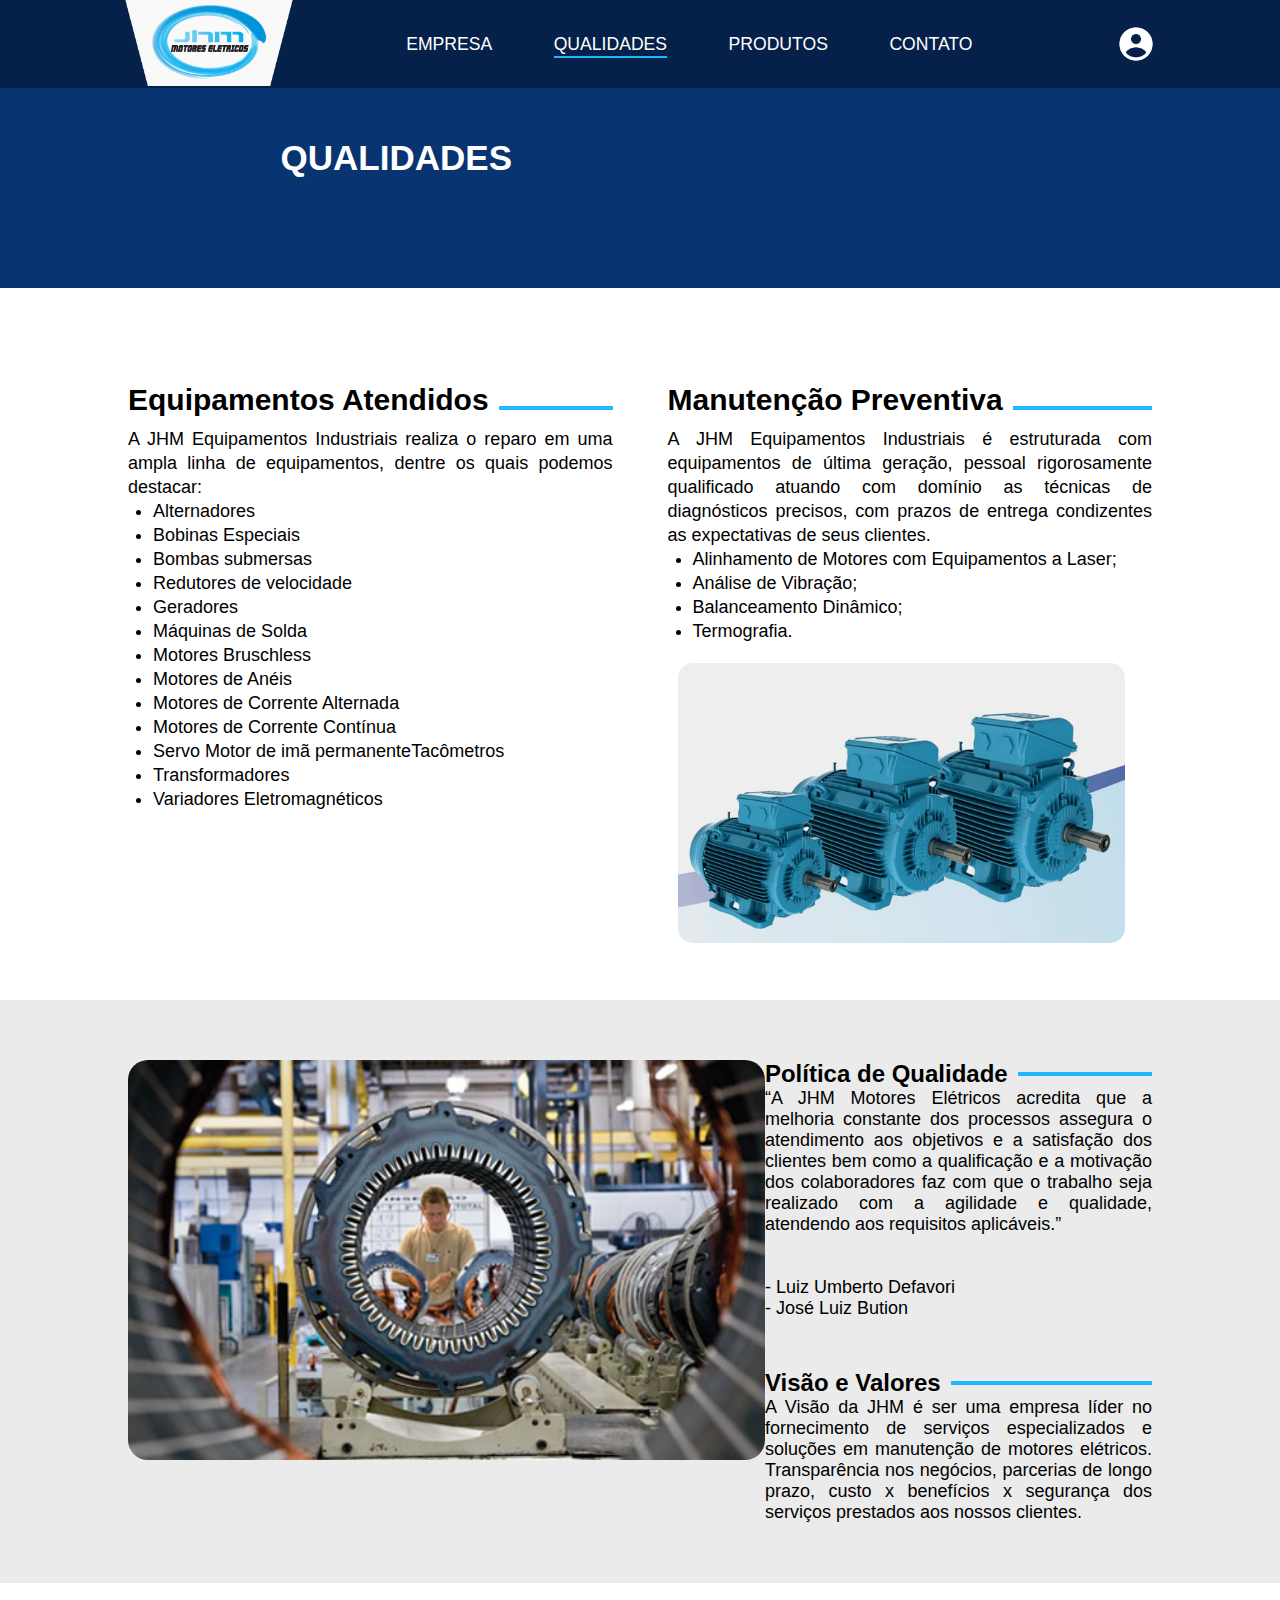
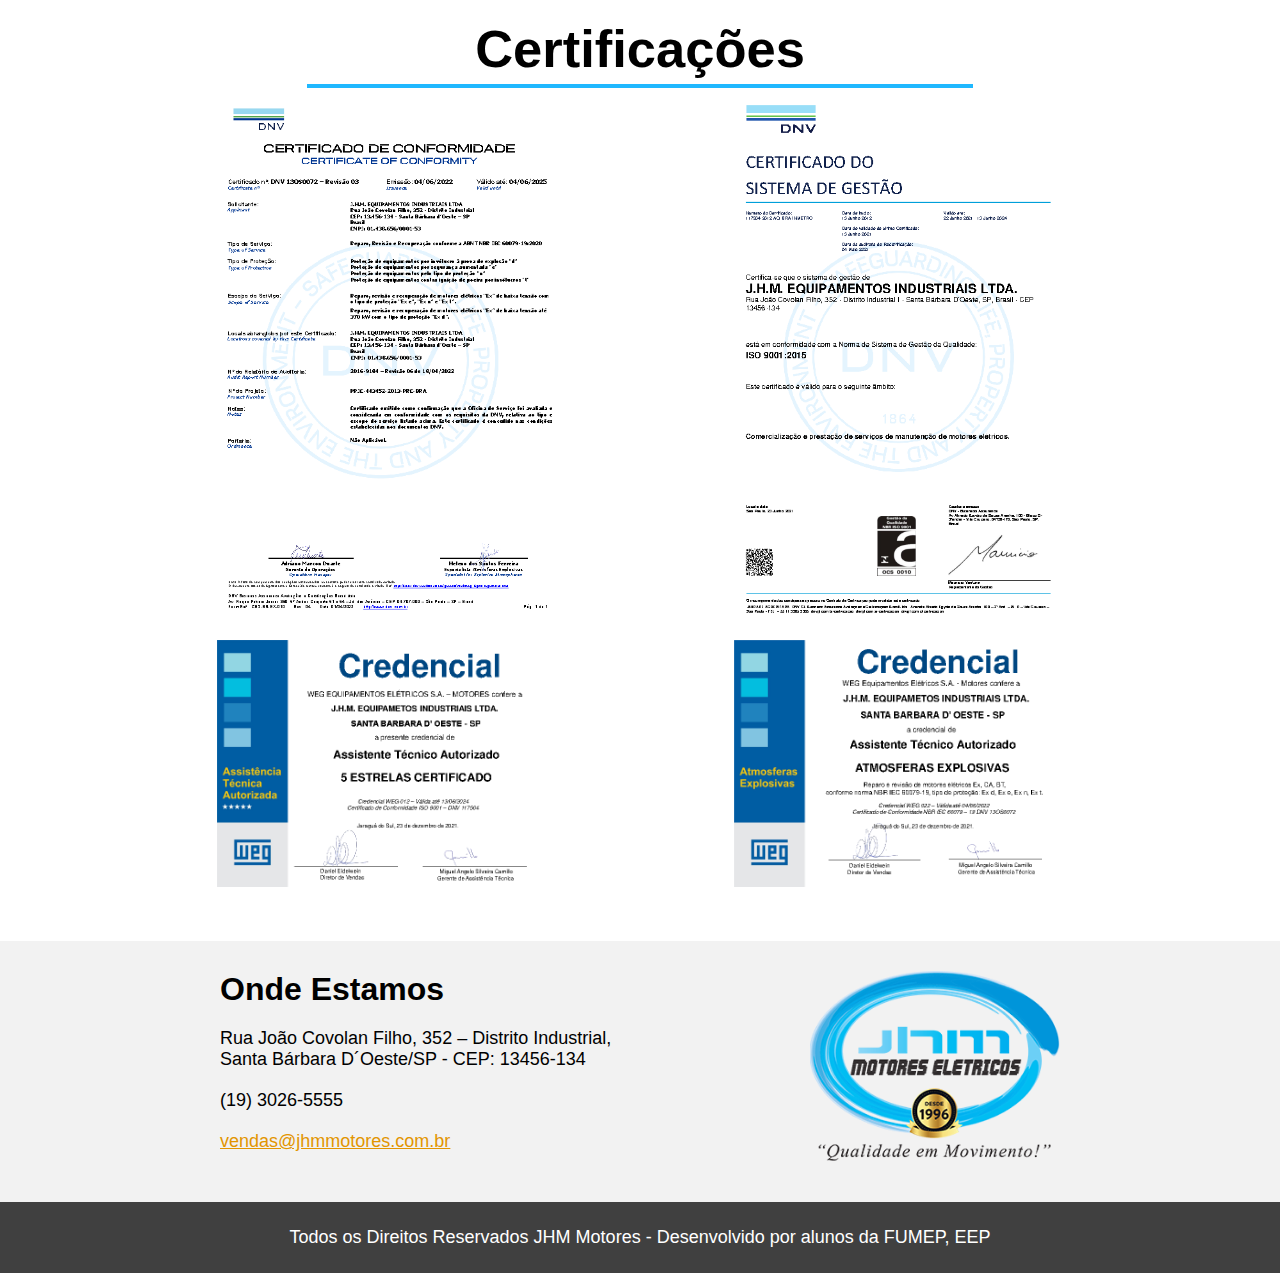
<file: qualidade.html>
<!DOCTYPE html>
<html lang="pt-br">
<head>
    <meta charset="UTF-8">
    <meta name="viewport" content="width=device-width, initial-scale=1.0">
    <link rel="shortcut icon" href="assets/img/jhm-icon.ico" type="image/x-icon">
    <link rel="stylesheet" href="assets/css/qualidade.css">
    <title>JHM | QUALIDADES</title>
</head>
<body>
    <header>
        <nav class="nav-bar">
            <div class="logo">
                <a href="homepage.html"><img src="assets/img/jhm-logo-branco.png" alt="Logo JHM"></a>
            </div>

            <div class="nav-list">
                <ul>
                    <li class="nav-item"><a href="empresa.html" class="nav-link">EMPRESA</a></li>
                    <li class="nav-item" id="ativo"><a href="qualidade.html" class="nav-link">QUALIDADES</a></li>
                    <li class="nav-item"><a href="produtos.html" class="nav-link">PRODUTOS</a></li>
                    <li class="nav-item"><a href="contato.html" class="nav-link">CONTATO</a></li>
                </ul>
            </div>

            <input type="checkbox" name="" id="menu-hamburguer" onclick="menuAparecer()">

            <label for="menu-hamburguer">
                <div id="menu-icon">
                    <span class="hamburguer"></span>
                </div>
            </label>

            <div class="nav-profile">
                <a href="minhaconta.html"><img src="assets/img/perfil.png" alt="Perfil"></a>
            </div>
        </nav>

        <div class="menu-mobile">
            <div class="nav-profile">
                <a href="minhaconta.html"><img src="assets/img/perfil.png" alt="Perfil"></a>
            </div>
            
            <ul>
                <li class="nav-item"><a href="empresa.html" class="nav-link">EMPRESA</a></li>
                <li class="nav-item"><a href="qualidade.html" class="nav-link">QUALIDADES</a></li>
                <li class="nav-item"><a href="produtos.html" class="nav-link">PRODUTOS</a></li>
                <li class="nav-item"><a href="contato.html" class="nav-link">CONTATO</a></li>
            </ul>
        </div>
    </header>
    <section class="secao-head-pagina">
        <div class="secao-linha-branca">
            <h1>QUALIDADES</h1>
            <hr>
            <p>Veja a qualidade de serviço da JHM</p>
        </div>
        <div class="secao-linha-azul">
            <hr>
        </div>
    </section>
    <main>
        <section class="equipamentos-manutencao">
            <div class="equipamentos">
                <div class="meu-hr">
                    <h2>Equipamentos Atendidos</h2> <hr>
                </div>
                <p>A JHM Equipamentos Industriais realiza o reparo em uma ampla linha de equipamentos, dentre os quais podemos destacar:</p>
                <ul>
                    <li>Alternadores</li>
                    <li>Bobinas Especiais</li>
                    <li>Bombas submersas</li>
                    <li>Redutores de velocidade</li>
                    <li>Geradores</li>
                    <li>Máquinas de Solda</li>
                    <li>Motores Bruschless</li>
                    <li>Motores de Anéis</li>
                    <li>Motores de Corrente Alternada</li>
                    <li>Motores de Corrente Contínua</li>
                    <li>Servo Motor de imã permanenteTacômetros</li>
                    <li>Transformadores</li>
                    <li>Variadores Eletromagnéticos</li>
                </ul>
            </div>
            <div class="manutencao">
                <div class="meu-hr">
                    <h2>Manutenção Preventiva</h2> <hr>
                </div>
                <p>A JHM Equipamentos Industriais é estruturada com equipamentos de última geração, pessoal rigorosamente qualificado atuando com domínio as técnicas de diagnósticos precisos, com prazos de entrega condizentes as expectativas de seus clientes.</p>
                <ul>
                    <li>Alinhamento de Motores com Equipamentos a Laser;</li>
                    <li>Análise de Vibração;</li>
                    <li>Balanceamento Dinâmico;</li>
                    <li>Termografia.</li>
                </ul>

                <img src="assets/img/3motores.jpg" alt="3 Motores" class="img-3motor">
            </div>
        </section>
        <section class="section-politica-visao">
            <div class="politica-visao">
                <div class="img-rebobinador">
                    <img src="assets/img/rebobinador.jpg" alt="Rebobinador">
                </div>
                <div class="txt-politica-visao">
                    <div class="meu-hr">
                        <h2>Política de Qualidade</h2> <hr>
                    </div>
                    <p>
                        “A JHM Motores Elétricos acredita que a melhoria constante dos processos assegura o atendimento aos objetivos e a satisfação dos clientes bem como a qualificação e a motivação dos colaboradores faz com que o trabalho seja realizado com a agilidade e qualidade, atendendo aos requisitos aplicáveis.”
                        <br>
                        <br>
                        <br>
                        - Luiz Umberto Defavori <br>
                        - José Luiz Bution
                    </p>
                    <div class="meu-hr" id="visao">
                        <h2>Visão e Valores</h2> <hr>
                    </div>
                    <p>
                        A Visão da JHM é ser uma empresa líder no fornecimento de serviços especializados e soluções em manutenção de motores elétricos.
                        Transparência nos negócios, parcerias de longo prazo, custo x benefícios x segurança dos serviços prestados aos nossos clientes.
                    </p>
                </div>
            </div>
        </section>
        <section class="section-certificacao">
            <div class="certificacao-titulo">
                <h2>Certificações</h2>
            </div>
            <div class="certificacao-grid">
                <div class="certificacao-pdf-g">
                    <a href="assets/docs/JHM_Certificado-EX_DNV-13OS0072_VAL.-2025-06-04-1.pdf" target="_blank">
                        <img src="assets/docs/certificado1g.png" alt="Certificado1">
                    </a>
                </div>
                <div class="certificacao-pdf-g">
                    <a href="assets/docs/JHM_Certificado-ISO9001-2015_DNV-117504-2012-AQ-BRA-INMETRO_VAL.-2024-06-13.pdf" target="_blank">
                        <img src="assets/docs/certificado2g.png" alt="Certificado2">
                    </a>
                </div>
                <div class="certificacao-pdf-p">
                    <a href="assets/docs/JHM_Credencial-Assistente-Tecnico-Autorizado-5-Estrelas-Certificado_WEG-012_VAL.-2024-06-13-1.pdf" target="_blank">
                        <img src="assets/docs/certificado3p.png" alt="Certificado3">
                    </a>
                </div>
                <div class="certificacao-pdf-p">
                    <a href="assets/docs/JHM_Credencial-Assistente-Tecnico-Autorizado-Atmosferas-Explosivas_WEG-022_VAL.-2022-06-04-1.pdf" target="_blank">
                        <img src="assets/docs/certificado4p.png" alt="Certificado4">
                    </a>
                </div>
            </div>
        </section>
    </main>
    <footer>
        <section class="footer-grid">
            <div class="footer-grid-onde">
                <h2>Onde Estamos</h2>
                <p>Rua João Covolan Filho, 352 – Distrito Industrial, Santa Bárbara D´Oeste/SP - CEP: 13456-134</p>
                <p>(19) 3026-5555</p>
                <p><a href="mailto:vendas@jhmmotores.com.br">vendas@jhmmotores.com.br</a></p>
            </div>
            <div class="footer-grid-img">
                <img src="assets/img/jhm-logo-96.png" alt="Logo JHM Motores">
            </div>
        </section>
        <div class="direitos">
            <p class="direitos-p">Todos os Direitos Reservados  JHM Motores - Desenvolvido por alunos da <a href="">FUMEP, EEP</a></p>
        </div>
    </footer>
    <script src="assets/js/script.js"></script>
</body>
</html>
</file>
<file: assets/css/contato.css>
@import url(reset.css);
@import url(nav.css);
@import url(footer.css);

:root{
    --color-blue1: #052149;
    --color-blue2: #093472;
    --color-blue3: #1FB8FF;
    --color-white: #fff;
}

main{
    margin: auto;
    margin-top: 80px;
    display: flex;
    justify-content: space-around;
    width: 80%;
    align-items: center;
    animation: expandOpacity 2s ease-in-out forwards;
}

.form-group{
    display: flex;
    flex-direction: column;
    margin-top: 15px;
}
.form-input{
    border: solid 1.5px rgba(0, 0, 0, 0.790);
    border-radius: 10px;
    background: none;
    padding: 10px;
    font-size: 1rem;
    color: rgba(0, 0, 0, 0.790);
    width: 100%;
}
.form-label{
    position: relative;
    color: rgba(0, 0, 0, 0.790);
    left: 10px;
    pointer-events: none;
    text-align: left;
}


button, input[type="button"]{
    padding: 15px 50px 15px 50px;
    background-color: var(--color-white);
    color: rgba(0, 0, 0, 0.790);
    border: 1px solid var(--color-blue3);
    border-radius: 10px;
    font-size: 1rem;
    transition: 0.5s;
    box-sizing: border-box;
}
button, input[type="button"]:hover{
    cursor: pointer;
    font-size: 1rem;
    transform: scale(1.05);
    transition: 0.5s; 
    background-color: var(--color-blue3);
}

.container{
    text-align: center;
}
#container-buttom{
    margin-top: 10px;
}
</file>
<file: assets/css/empresa.css>
@import url(reset.css);
@import url(nav.css);
@import url(footer.css);


:root{
    --color-blue1: #052149;
    --color-blue2: #093472;
    --color-blue3: #1FB8FF;
    --color-white: #fff;
}

.container{
    width: 80%;
    margin: auto;
    line-height: 25px;
    text-align: justify;
    margin-top: 50px;
}

.txt-img{
    display: flex;
    gap: 100px;
    align-items: center;
}

.img>img{
    height: 300px;
}

h2{
    font-size: 32px;
    margin-bottom: 30px;
}
p{
    font-size: 18px;
}

.googlemaps{
    width: 100%;
    margin-top: 30px;
    text-align: center;
}
</file>
<file: assets/css/iniciar-sessao.css>
@import url(reset.css);
@import url(nav.css);
@import url(footer.css);

:root{
    --color-blue1: #052149;
    --color-blue2: #093472;
    --color-blue3: #1FB8FF;
    --color-white: #fff;
}

main{
    margin: 120px;
}

.main-all{
    display: grid;
    place-items: center;
    margin-top: 50px;
    animation: expandOpacity 2s ease-in-out forwards;
}

.main-all-form h2{
    margin: 30px 0 30px 0;
    text-align: center;
}

.main-all-titulo{
    margin-bottom: 50px;
}

.form-group{
    position: relative;
    margin-bottom: 20px;
}

.form-input{
    border: solid 1.5px #b4b4b4;
    border-radius: 1rem;
    background: none;
    padding: 1rem;
    font-size: 1rem;
    color: black;
    transition: 150ms cubic-bezier(0.4, 0, 0.2, 1);
    width: 450px;
}

.form-label{
    position: absolute;
    left: 16px;
    color: #b1b1b1;
    pointer-events: none;
    transform: translateY(1rem);
    transition: 150ms cubic-bezier(0.4, 0, 0.2, 1);
}

.form-input:focus {
    outline: none;
    border: 1.5px solid var(--color-blue3);
}

.form-input:focus ~ .form-label,
.form-input:valid ~ .form-label{
    transform: translateY(-50%) scale(0.8);
    background-color: var(--color-white);
    padding: 0 0.2em;
    color: var(--color-blue3);
}

.form-input:valid{
    border: solid 1.5px var(--color-blue3);
}

button, input[type="button"]{
    padding: 10px 35px 10px 35px;
    background-color: #565656;
    color: var(--color-white);
    border: none;
    border-radius: 10px;
    font-size: 1rem;
    transition: 0.5s;
    box-sizing: border-box;
}
button, input[type="button"]:hover{
    cursor: pointer;
    font-size: 1rem;
    transform: scale(1.08);
    transition: 0.5s; 
}

button, input[type="submit"]{
    padding: 10px 35px 10px 35px;
    background-color: var(--color-blue2);
    color: var(--color-white);
    border: none;
    border-radius: 10px;
    font-size: 1rem;
    transition: 0.5s;
    box-sizing: border-box;
}
button, input[type="submit"]:hover{
    cursor: pointer;
    font-size: 1rem;
    transform: scale(1.08);
    transition: 0.5s; 
}

.main-all-button{
    display: flex;
    gap: 30px;
    position: relative;
}

#esqueci-senha{
    margin-top: 20px;
    transition: 0.2s; 
}
#esqueci-senha:hover{
    margin-top: 20px;
    transform: scale(1.02);
    transition: 0.2s; 
}
#esqueci-senha a{
    color: black; 
}
#esqueci-senha a:hover{
    color: black;
}
</file>
<file: assets/css/minhaconta.css>
@import url(reset.css);
@import url(nav.css);
@import url(footer.css);

:root{
    --color-blue1: #052149;
    --color-blue2: #093472;
    --color-blue3: #1FB8FF;
    --color-white: #fff;
}

main{
    margin: 120px;
}

.main-all{
    display: grid;
    place-items: center;
    margin-top: 50px;
    animation: expandOpacity 2s ease-in-out forwards;
}

.main-all-titulo{
    margin-bottom: 50px;
}

.main-all-form h2{
    margin: 30px 0 30px 0;
    text-align: center;
}

.form-group{
    position: relative;
    margin-bottom: 20px;
}

.form-input{
    border: solid 1.5px #b4b4b4;
    border-radius: 1rem;
    background: none;
    padding: 1rem;
    font-size: 1rem;
    color: black;
    transition: 150ms cubic-bezier(0.4, 0, 0.2, 1);
    width: 450px;
}

.form-label{
    position: absolute;
    left: 16px;
    color: #b1b1b1;
    pointer-events: none;
    transform: translateY(1rem);
    transition: 150ms cubic-bezier(0.4, 0, 0.2, 1);
}

.form-input:focus {
    outline: none;
    border: 1.5px solid var(--color-blue3);
}

.form-input:focus ~ .form-label,
.form-input:valid ~ .form-label{
    transform: translateY(-50%) scale(0.8);
    background-color: var(--color-white);
    padding: 0 0.2em;
    color: var(--color-blue3);
}

.form-input:valid{
    border: solid 1.5px var(--color-blue3);
}

button, input[type="button"]{
    padding: 10px 35px 10px 35px;
    background-color: #565656;
    color: var(--color-white);
    border: none;
    border-radius: 10px;
    font-size: 1rem;
    transition: 0.5s;
    box-sizing: border-box;
}
button, input[type="button"]:hover{
    cursor: pointer;
    font-size: 1rem;
    transform: scale(1.08);
    transition: 0.5s; 
}

button, input[type="submit"]{
    padding: 10px 35px 10px 35px;
    background-color: var(--color-blue2);
    color: var(--color-white);
    border: none;
    border-radius: 10px;
    font-size: 1rem;
    transition: 0.5s;
    box-sizing: border-box;
}
button, input[type="submit"]:hover{
    cursor: pointer;
    font-size: 1rem;
    transform: scale(1.08);
    transition: 0.5s; 
}

.main-all-button{
    display: flex;
    gap: 30px;
    position: relative;
}
</file>
<file: assets/css/produtos.css>
@import url(reset.css);
@import url(nav.css);
@import url(footer.css);

:root{
    --color-blue1: #052149;
    --color-blue2: #093472;
    --color-blue3: #1FB8FF;
    --color-blue3-2: #1983b4;
    --color-blue3-3: #14648a;
    --color-white: #fff;

    --rad: .2rem;
    --dur: .3s;
    --color-dark: #052149;
    --color-light: #fff;
    --color-brand: #1983b4;
    --font-fam: 'Lato', sans-serif;
    --height: 2.3rem;
    --btn-width: 8rem;
    --bez: cubic-bezier(0, 0, 0.43, 1.49);
}

*{
    outline: none;
}

main{
    margin-bottom: 100px;
}


.descricao{
    display: flex;
    width: 70%;
    margin: auto;
    justify-content: space-around;
    align-items: center;
    margin-top: 50px;
}
.descricao>p{
    width: 40%;
    text-align: justify;
    font-size: 18px;
}
.descricao>img{
    width: 180px;
}


.produto-item{
    list-style-type: none;
}
.produto-item>a{
    display: flex;
    align-items: center;
    width: 250px;
    padding: 10px;
    text-decoration: none;
    border-top: 1px solid rgba(0, 0, 0, 0.16);
}
.produto-item>a>img{
    width: 60px;
    margin-right: 10px;
    border-radius: 5px;
}
.produto-item>a>p{
    font-size: 14px;
    text-decoration: none;
    color: var(--color-blue3-2);
}
.produto-item>a:hover{
    text-decoration: underline;
}

.container{
    display: flex;
    width: 80%;
    margin: auto;
    justify-content: space-around;
    margin-top: 50px;
    /* background-color: antiquewhite; */
}

.container-motores{
    width: 70%;
    display: grid;
    grid-template-columns: repeat(3, 1fr);
    /* background-color: aqua; */
}

.pesquisa-produtos{
    margin-top: 20px;
}

.motores{
    display: flex;
    flex-direction: column;
    align-items: center;
}
.motores>img{
    width: 300px;
    border-radius: 5px;
    margin-bottom: 10px;
}
.motores>p{
    margin-bottom: 5px;
}

.botao-lermais{
    text-decoration: none;
    color: white;
    background-color: var(--color-blue3-2);
    padding: 10px;
    margin-top: 3px;
    border-radius: 6px;
    transition: background-color 0.3s;
}
.botao-lermais:hover{
    transition: background-color 0.3s;
    background-color: var(--color-blue3-3);
}

/*------------- PESQUISAR BOTAO --------------------------------*/
  
  *,
  *::before,
  *::after {
    box-sizing: inherit;
}
  
  /* Main styles */
form {
    position: relative;
    width: 20rem;
    background: var(--color-brand);
    border-radius: var(--rad);
    border-bottom: 1px solid rgba(0, 0, 0, 0.000001);
}
  
input, button {
    height: var(--height);
    font-family: var(--font-fam);
    color: var(--color-dark);
    border: 0;
    font-size: 1rem;
}
  
input[type="search"] {
    width: 100%;
    background: var(--color-light);
    padding: 0 1rem;
    border-radius: var(--rad);
    appearance: none;
    transition: all var(--dur) var(--bez);
    transition-property: width, border-radius;
    z-index: 1;
    position: relative;
}
  
button {
    display: none;
    position: absolute;
    top: 0;
    right: 0px;
    width: var(--btn-width);
    font-weight: bold;
    background: var(--color-brand);
    border-radius: 0 var(--rad) var(--rad) 0;
}
button>p {
    position: relative;
    right: -15px;
}
button:hover {
    cursor: pointer;
}
  
input:not(:placeholder-shown) {
    border-radius: var(--rad) 0 0 var(--rad);
    width: calc(100% - var(--btn-width));
}
  
input:not(:placeholder-shown) + button {
    display: block;
}
  
label {
    position: absolute;
    clip: rect(1px, 1px, 1px, 1px);
    padding: 0;
    border: 0;
    height: 1px;
    width: 1px;
    overflow: hidden;
}

input[type="search"]::-webkit-search-decoration,
input[type="search"]::-webkit-search-cancel-button,
input[type="search"]::-webkit-search-results-button,
input[type="search"]::-webkit-search-results-decoration { display: none; }
</file>
<file: assets/css/qualidade.css>
@import url(reset.css);
@import url(nav.css);
@import url(footer.css);

:root{
    --color-blue1: #052149;
    --color-blue2: #093472;
    --color-blue3: #1FB8FF;
    --color-white: #fff;
}

main{
    animation: expandOpacity 2s ease-in-out forwards;
}

p{
    font-size: 18px;
}
ul{
     margin-left: 25px;
    }
li{
     font-size: 18px;
}
 
.meu-hr{
     display: flex;
     align-items: center;
  }
.meu-hr hr{
     background: var(--color-blue3);
    flex: 1;
    margin-left: 10px;
    height: 4px;
    border: none;
}

.equipamentos-manutencao{
    display: flex;
    margin: auto;
    width: 80%;
    gap: 55px;
    margin-top: 100px;
}


.equipamentos{
    width: 50%;
    line-height: 24px;
    text-align: justify;
}
.equipamentos h2{
    font-size: 30px;
    margin-bottom: 15px;
}


.manutencao{
    width: 50%;
    line-height: 24px;
    text-align: justify;
}
.manutencao h2{
    font-size: 30px;
    margin-bottom: 15px;
}
.manutencao img{
    margin-left: 10px;
    margin-top: 20px;
    height: 280px;
    border-radius: 15px;
}

.section-politica-visao{
    margin-top: 50px;
    background-color: rgba(0, 0, 0, 0.08);
    padding: 60px 0px 60px 0px;
}
.politica-visao{
    display: flex;
    width: 80%;
    margin: auto;
    justify-content: space-around;
}

.img-rebobinador img{
    height: 400px;
    border-radius: 20px;
}

.txt-politica-visao{
    width: 40%;
    text-align: justify;
}
#visao{
    margin-top: 50px;
}

.section-certificacao{
    width: 80%;
    margin: auto;
}
.certificacao-titulo{
    padding-bottom: 5px;
    width: 65%;
    border-bottom: 4px solid var(--color-blue3);
    text-align: center;
    font-size: 35px;
    margin: auto;
    margin-top: 35px;
}
.certificacao-grid{
    display: grid;
    grid-template-columns: auto auto;
    grid-template-rows: auto auto;
    grid-gap: 10px;
    text-align: center;
    /* background-color: #093472; */
} .certificacao-pdf-p a img{
    text-align: center;
    width: 65%;
} .certificacao-pdf-g a img{
    text-align: center;
    width: 75%;
}
</file>
